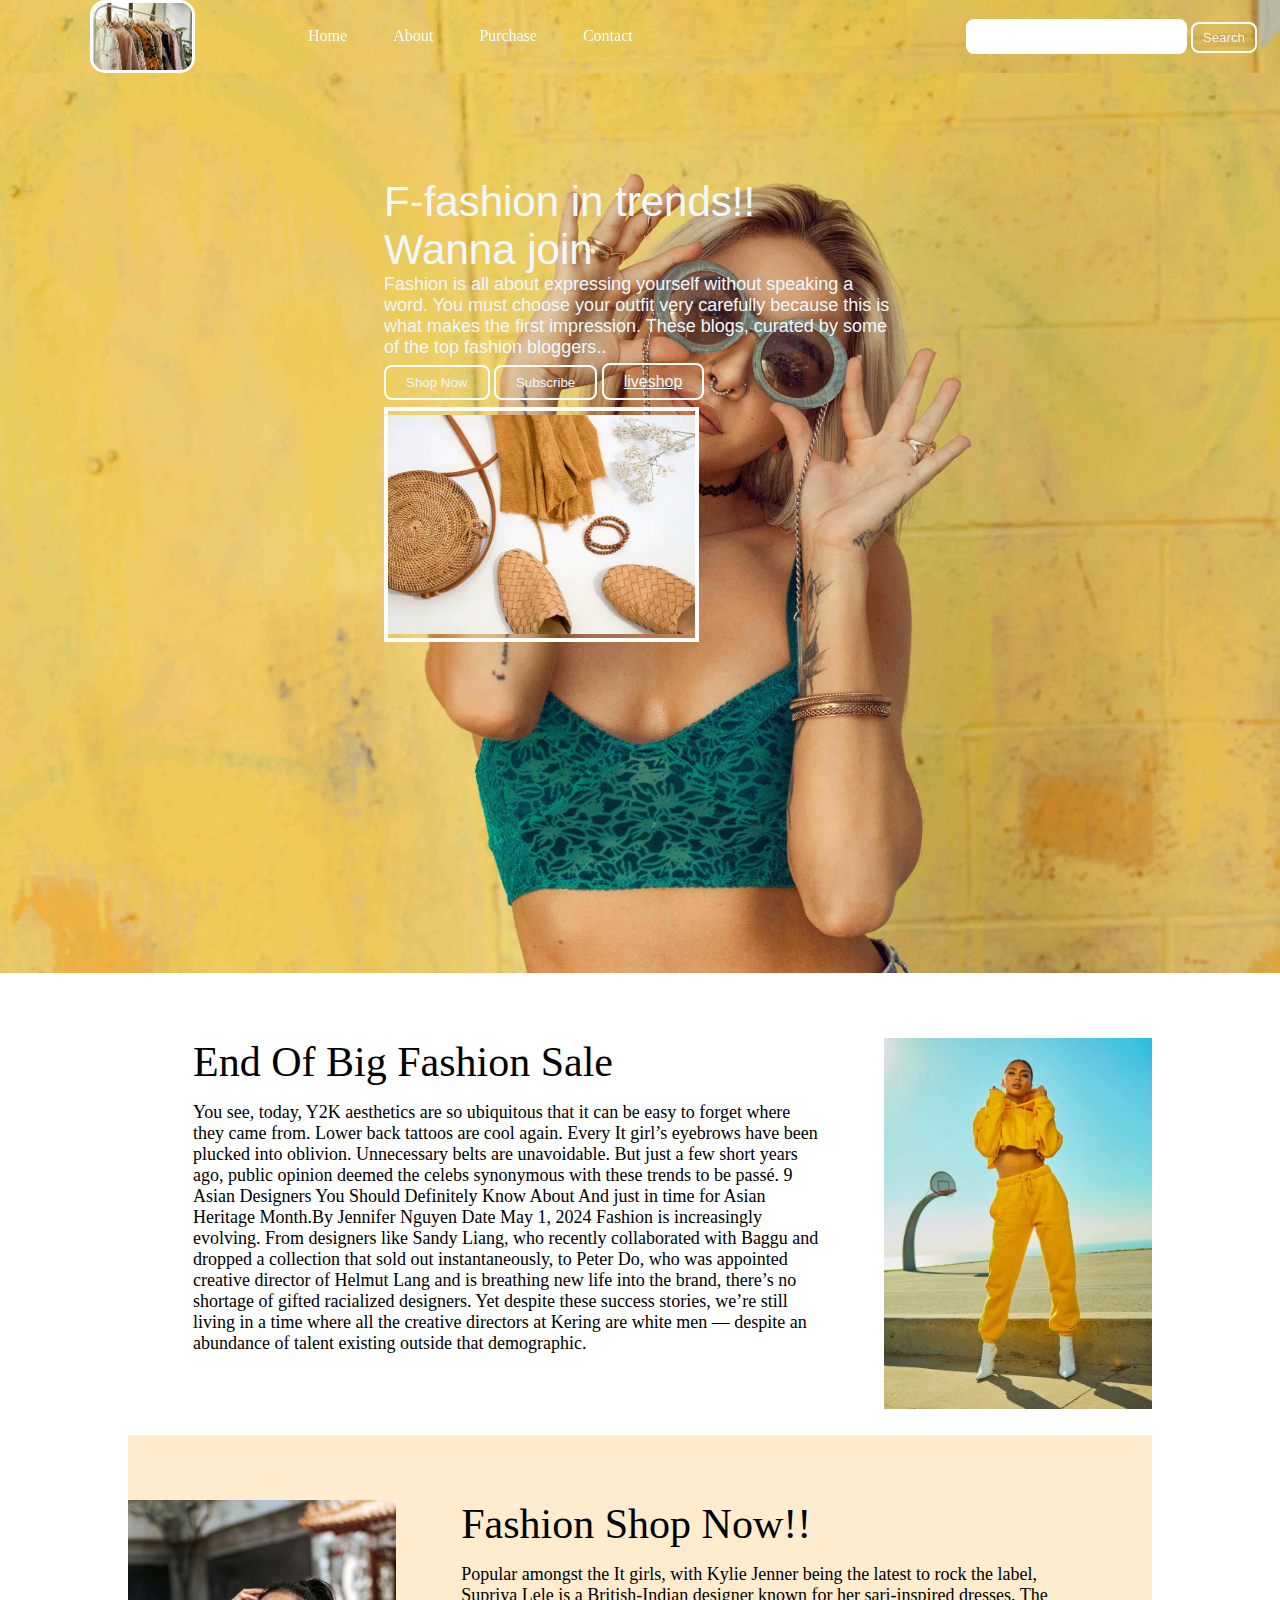
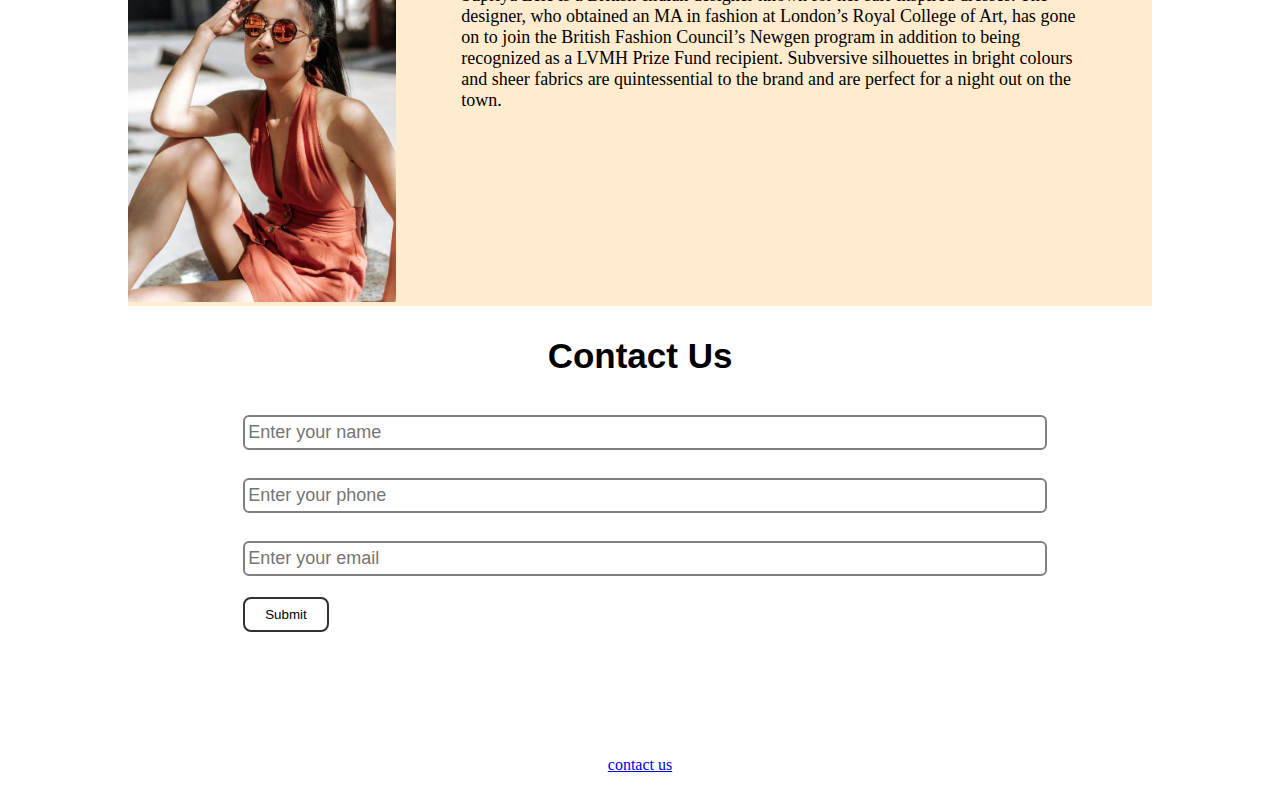
<file: index.html>
<!DOCTYPE html>
<html lang="en">
<head>

  <!-- Google Tag Manager -->
<script>(function(w,d,s,l,i){w[l]=w[l]||[];w[l].push({'gtm.start':
    new Date().getTime(),event:'gtm.js'});var f=d.getElementsByTagName(s)[0],
    j=d.createElement(s),dl=l!='dataLayer'?'&l='+l:'';j.async=true;j.src=
    'https://www.googletagmanager.com/gtm.js?id='+i+dl;f.parentNode.insertBefore(j,f);
    })(window,document,'script','dataLayer','GTM-N344PT5G');</script>
    <!-- End Google Tag Manager -->

    <meta charset="UTF-8">
    <link rel="stylesheet" href="styles.css">
    <meta name="viewport" content="width=device-width, initial-scale=1.0">
    <title>Phassy!-World for F-fashion</title>
</head>
<body>
    <nav class="navbar background h-nav-resp">
          <ul class="nav_list v-class-resp"  >
            <div class="logo"><img src="assests/hss.jpg" loading="lazy" alt="logo"></div>
            <li><a href="#home">Home</a></li>
            <li><a href="#about">About</a></li>
            <li><a href="#purchase">Purchase</a></li>
            <li><a href="#contact">Contact</a></li>
          </ul>
          <div class="rightnav v-class-resp">
            <input type="text" name="search" id="search">
            <button class="btn btn-sm">Search</button>
         </div>
         <div class="burger">
          <div class="line"></div>
          <div class="line"></div>
          <div class="line"></div>
         </div>
    </nav>
  

    <section class="background firtsection" id="home">
      <div class="box-main">
        <div class="firstHalf">
             <p class="text-big">F-fashion in trends!! Wanna join</p>
             <p class="text-small">Fashion is all about expressing yourself without speaking a word. You must choose your outfit very carefully because this is what makes the first impression. 
              These blogs, curated by some of the top fashion bloggers..</p>
                <div class="buttons">
                  <button class="btn">Shop Now</button>
                  <button class="btn">Subscribe</button>
                  <a class="shop-other" target="_blank" href="https://www.myntra.com/womens-western-wear?rf=Discount%20Range%3A50.0_100.0_50.0%20TO%20100.0">
                   <span>liveshop</span> </a>
                 
        
            </div>
          
        <div class="secondHalf">
          <img src="assests/h2s.jpg" loading="lazy">
        </div>
            
      </div>
    </section>

    <section class="section" id="about">
      <div class="paras">
      <p class="sectiontag text-big">End Of Big Fashion Sale</p>
      <p class="sectionsub text-small">You see, today, Y2K aesthetics are so ubiquitous that it can be easy to forget where they came from. Lower back tattoos are cool again. Every It girl’s eyebrows have been plucked into oblivion. Unnecessary belts are unavoidable. But just a few short years ago, public opinion deemed the celebs synonymous with these trends to be passé.
        9 Asian Designers You Should Definitely Know About
        And just in time for Asian Heritage Month.By Jennifer Nguyen Date May 1, 2024
        Fashion is increasingly evolving. From designers like Sandy Liang, who recently collaborated with Baggu and dropped a collection that sold out instantaneously, to Peter Do, who was appointed creative director of Helmut Lang and is breathing new life into the brand, there’s no shortage of gifted racialized designers. Yet despite these success stories, we’re still living in a time where all the creative directors at Kering are white men — despite an abundance of talent existing outside that demographic.</p>
      </div><div class="thumbnail">
      <img src="assests/h2.jpg" alt="Model img" loading="lazy" class="imgfluid">
    </div>
      </section>

      <section class="section left" id="purchase">
        
        <div class="paras">
        <p class="sectiontag text-big">Fashion Shop Now!!</p>
        <p class="sectionsub text-small">Popular amongst the It girls, with Kylie Jenner being the latest to rock the label, Supriya Lele is a British-Indian designer known for her sari-inspired dresses. The designer, who obtained an MA in fashion at London’s Royal College of Art, has gone on to join the British Fashion Council’s Newgen program in addition to being recognized as a LVMH Prize Fund recipient.

          Subversive silhouettes in bright colours and sheer fabrics are quintessential to the brand and are perfect for a night out on the town.</p>
        </div>
        <div class="thumbnail">
          <img src="assests/h3.jpg" alt="Model img" class="imgfluid">
        </div>
        </section>

        <section class="contact" id="contact">
            <h2 class="text-center">Contact Us</h2>
            <form id="contactForm-footer"> <!-- Added form ID -->
              <div class="form">
                <input class="form-input" type="text" name="name" id="name" placeholder="Enter your name">
                <input class="form-input" type="text" name="phone" id="phone" placeholder="Enter your phone">
                <input class="form-input" type="email" name="email" id="email" placeholder="Enter your email">
                <button class="btn btn-dark" type="submit">Submit</button>
              </div>
            </form>
            

        </section>
        <section class="footer" id="footer">
            <a class="contact-us" href="./contact.html">contact us</a>
        </section>
        <script src="resp.js"></script>



     <!-- Google Tag Manager (noscript) -->
<noscript><iframe src="https://www.googletagmanager.com/ns.html?id=GTM-N344PT5G"
height="0" width="0" style="display:none;visibility:hidden"></iframe></noscript>
<!-- End Google Tag Manager (noscript) -->
</body>
</html>
</file>
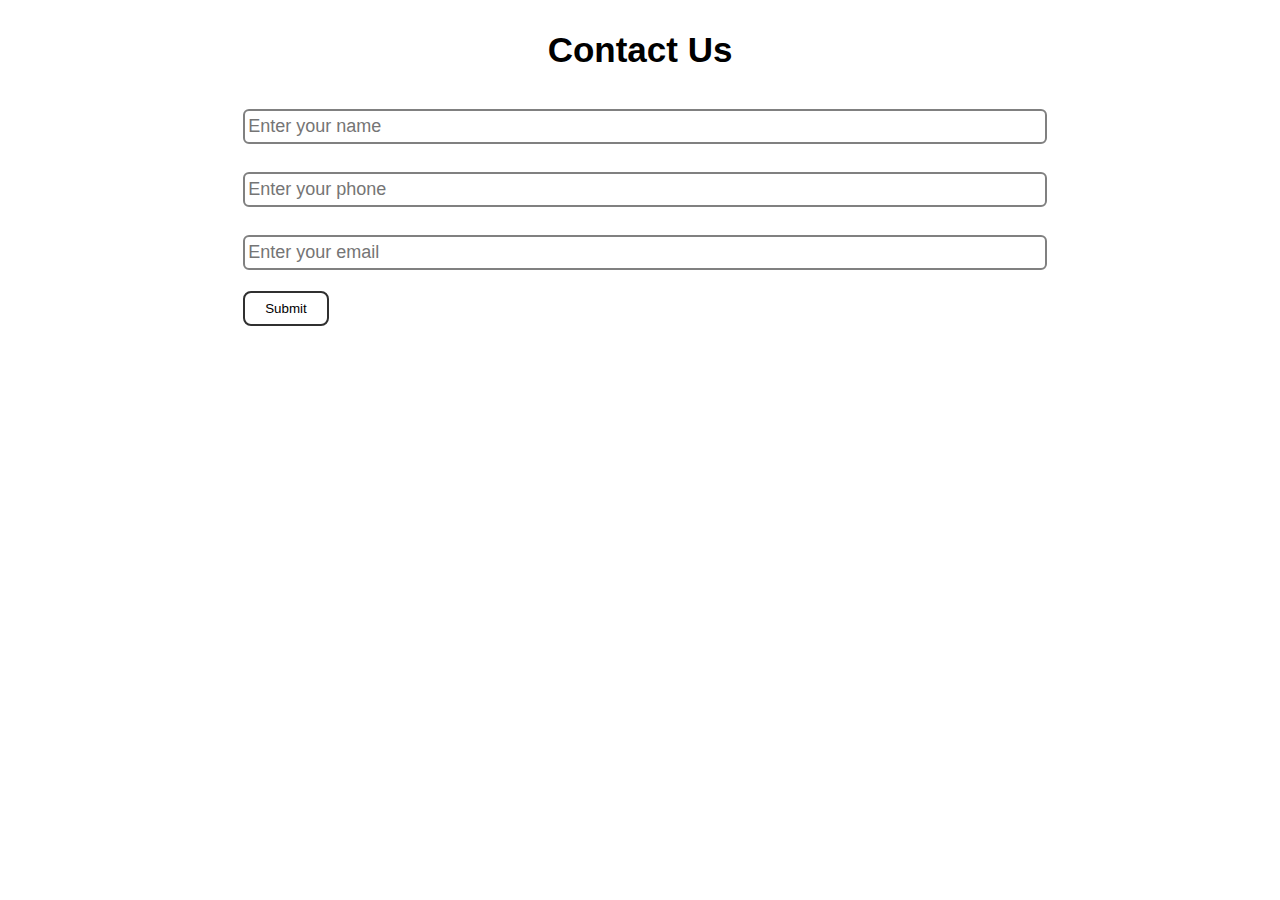
<file: contact.html>
<!DOCTYPE html>
<html lang="en">
<head>
    <link rel="stylesheet" href="styles.css">
    <meta charset="UTF-8">
    <meta name="viewport" content="width=device-width, initial-scale=1.0">
    <title>Document</title>
</head>
<body>
    <h2 class="text-center">Contact Us</h2>
    <form id="contactForm"> <!-- Added form ID -->
      <div class="form">
        <input class="form-input" type="text" name="name" id="name" placeholder="Enter your name">
        <input class="form-input" type="text" name="phone" id="phone" placeholder="Enter your phone">
        <input class="form-input" type="email" name="email" id="email" placeholder="Enter your email">
        <button class="btn btn-dark" type="submit">Submit</button>
      </div>
    </form>
    
</body>
</html>
</file>
<file: styles.css>
*{
    margin: 0;
    padding: 0;
}
html {
    scroll-behavior: smooth;
}
.footer{
    justify-content: center;
    align-items: center;
    display: flex;
    padding-bottom: 20px;
}
.shop-other{
    padding: 8px 20px;
    margin:7px 0px;
    border: 2px solid white;
    border-radius: 8px;
    background: none;
    color: aliceblue;
    cursor: pointer;

}
.navbar{
    position: sticky;
    justify-content: center;
    align-items: center;
    top: 0;
    cursor: pointer;
    display: flex;
    /* height: 450px; */
}
.nav_list{ display: flex;
    /* justify-content: center; */
    align-items: center;
     
    width: 70%;
    /* background-color: rgb(0, 0, 0); */

}
.nav_list li{
list-style: none;
padding: 23px;
}
.nav_list li a{
    text-decoration: none;
    color: azure;

}.nav_list li a:hover{
    text-decoration: none;
    
    color: gray;

}
.rightnav{width: 30%;
    /* background-color: bisque; */
padding: 0 23px;
    text-align: right;
}
.logo{
    width: 33%;
    display: flex;
    justify-content: center;
    align-items: center;
}
.logo img{
    width: 35% ;
    border: 3px solid white;
    border-radius: 15px;

}
.firtsection{
    height: 100vh;
}
.firstHalf{
    width: 80%;
    display: flex;
    flex-direction: column;
    justify-content: center;
    
   
}
.secondHalf{
    width: 30%;
    /* margin: 100px; */
    display: flex;
    flex-direction: column;
    justify-content: center;
}
.secondHalf img{
 
 
width: 200%;

padding: 4px 0;
border: 4px solid white;
display: block;
margin: auto;


}
#search{
    /* padding: 5px;
    font-size: 17px;
    border: 2px solid gray;
    border-radius: 12px; */
    padding: 8px 20px;
    margin:7px 0px;
    border: 2px solid white;
    border-radius: 8px;
    
    color: aliceblue;
    cursor: pointer;
    
}
.background{
    background: rgb(0,0,0,0.7)url('assests/h1.jpg' );
    background-size: cover;
    background-blend-mode:difference;
}
.box-main{
    height: 75%;
    display: flex;
    justify-content: center;
    align-items: center;
    color:aliceblue;
    font-family:'Segoe UI', Tahoma, Verdana, sans-serif;
    max-width: 50%;
    margin: auto;


}
.text-big{
    font-size: 42px;

}
.text-small{
font-size: 18px;
}
.btn{
    padding: 8px 20px;
    margin:7px 0px;
    border: 2px solid white;
    border-radius: 8px;
    background: none;
    color: aliceblue;
    cursor: pointer;
    
}
.btn-sm{
    padding: 6px 10px;
    vertical-align: middle;
}
.section{
 

display: flex;
justify-content: center;
align-items: space-evenly;
max-width: 80%;
margin: auto;

}
.section.left{
   flex-direction: row-reverse; 
   background-color: blanchedalmond;
}
.thumbnail {
    /* margin: auto; */
width: 30%;

}
.paras{
    padding: 65px;
    width: 70%;
}
.thumbnail img{
    width: 100%;
    padding: 65px 0 0 0;
}
.sectionsub{
    padding: 16px 0;
    font-family: Cambria, Cochin, Georgia, Times, 'Times New Roman', serif;
}
.contact{
 /* background-color: rgb(254, 254, 236); */
 height: 450px;
 
}
.text-center{
    text-align: center;
    padding: 30px 0 0 0;
    font-size: 35px;
    font-family: 'Lucida Sans', 'Lucida Sans Regular', 'Lucida Grande', 'Lucida Sans Unicode', Geneva, Verdana, sans-serif;
}
.form{
    max-width: 62%;
    margin: 25px auto;

}
.form input{
    margin: 14px 0;
    width: 100%;
    font-size: 18px;
    border: 2px solid grey;
    border-radius: 6px;
    padding: 5px 3px;
}
.btn-dark{
color: black;
border: 2px solid rgb(48, 48, 48);
}
.burger{
    display: none;
    position: absolute;
    cursor: pointer;
    right: 5%;
    top: 15px;


}
.line{
    width: 33px;
    background-color: aliceblue;
    height: 4px;
    margin: 3px;
}

@media only screen and (max-width:768px){
    .nav_list{
        flex-direction: column;

    }
    .navbar{ height: 450px;
        flex-direction: column;
        transition: all 1.5s ease-out;
     
    }
    .rightnav{
        text-align: center;
    }
    #search{
width: 100%;

    }
    
 .burger{
    display: block;
 }

 .h-nav-resp{
    height: 72px;
 
}
.v-class-resp{
opacity: 0;
}
.box-main{
    flex-direction: column-reverse;
    max-width: 100%;
}
.secondHalf{
    flex-direction: row;

}

.section{
    flex-direction: column-reverse;
    justify-content: center;
    align-items: center;
}
.paras{
    width: 50%;
}
.thumbnail{
    width: 50%;
   padding-bottom: 0;


}
.text-small,.text-big,.buttons{
    text-align: center;
}
}
</file>
